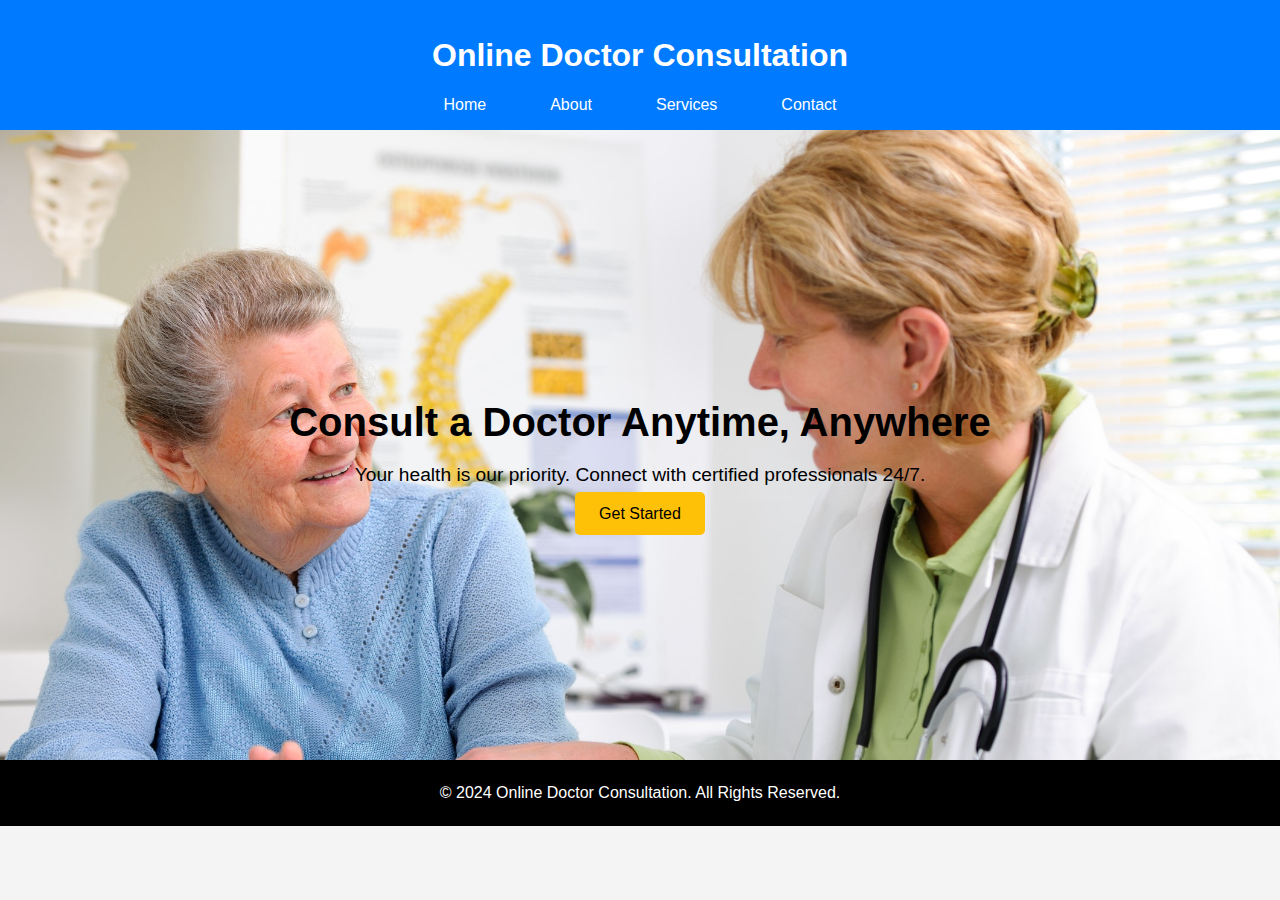
<file: index.html>
<!DOCTYPE html>
<html lang="en">
<head>
    <meta charset="UTF-8">
    <meta name="viewport" content="width=device-width, initial-scale=1.0">
    <title>Welcome to Online Doctor Consultation</title>
    <style>
        body {
            font-family: 'Poppins', sans-serif;
            margin: 0;
            padding: 0;
            background: #f4f4f4;
        }

        header {
            background: #007bff;
            color: white;
            padding: 1rem;
        }

        header h1 {
            font-size: 2rem;
            text-align: center;
        }

        header nav ul {
            list-style: none;
            display: flex;
            justify-content: center;
            margin: 0;
            padding: 0;
        }

        header nav ul li {
            margin: 0 1rem;
        }

        header nav ul li a {
            text-decoration: none;
            color: white;
            font-weight: 500;
            padding: 0.5rem 1rem;
            border-radius: 5px;
            transition: background-color 0.3s, color 0.3s;
        }

        /* Hover effect for navigation links */
        header nav ul li a:hover {
            background-color:white;
            color: black;
        }

        .hero {
            background: url('images/doctorpic1.jpg') no-repeat center/cover;
            height: 70vh;
            display: flex;
            justify-content: center;
            align-items: center;
            color: black;
            text-align: center;
        }

        .hero h2 {
            font-size: 2.5rem;
            margin-bottom: 1rem;
        }

        .hero p {
            font-size: 1.2rem;
        }

        .hero .btn {
            background: #ffc107;
            color: black;
            padding: 0.8rem 1.5rem;
            border-radius: 5px;
            text-decoration: none;
            transition: background-color 0.3s, color 0.3s;
        }

        /* Hover effect for the button */
        .hero .btn:hover {
            background-color: #007bff;
            color: white;
        }

        /* Footer Styles */
        footer {
            background-color: black;
            color: white;
            padding: 1.5rem 1rem;
            text-align: center;
        }

        footer .container {
            max-width: 1200px;
            margin: 0 auto;
        }

        footer p {
            font-size: 1rem;
            margin: 0;
            font-weight: 400;
        }

        footer a {
            color: white;
            text-decoration: none;
            font-weight: 500;
            transition: color 0.3s ease;
        }

        footer a:hover {
            color: #ffc107;
        }

        /* Responsive Design */
        @media (max-width: 768px) {
            footer {
                padding: 1rem 0.5rem;
            }

            footer p {
                font-size: 0.9rem;
            }
        }

        @media (max-width: 480px) {
            footer p {
                font-size: 0.8rem;
            }
        }
    </style>
</head>
<body>
    <header>
        <div class="container">
            <h1>Online Doctor Consultation</h1>
            <nav>
                <ul>
                    <li><a href="index.html">Home</a></li>
                    <li><a href="about.html">About</a></li>
                    <li><a href="services.html">Services</a></li>
                    <li><a href="contact.html">Contact</a></li>
                </ul>
            </nav>
        </div>
    </header>

    <section id="home" class="hero">
        <div class="container">
            <h2>Consult a Doctor Anytime, Anywhere</h2>
            <p>Your health is our priority. Connect with certified professionals 24/7.</p>
            <a href="about.html" class="btn">Get Started</a>
        </div>
    </section>

    <footer>
        <div class="container">
            <p>&copy; 2024 Online Doctor Consultation. All Rights Reserved.</p>
        </div>
    </footer>
</body>
</html>
</file>
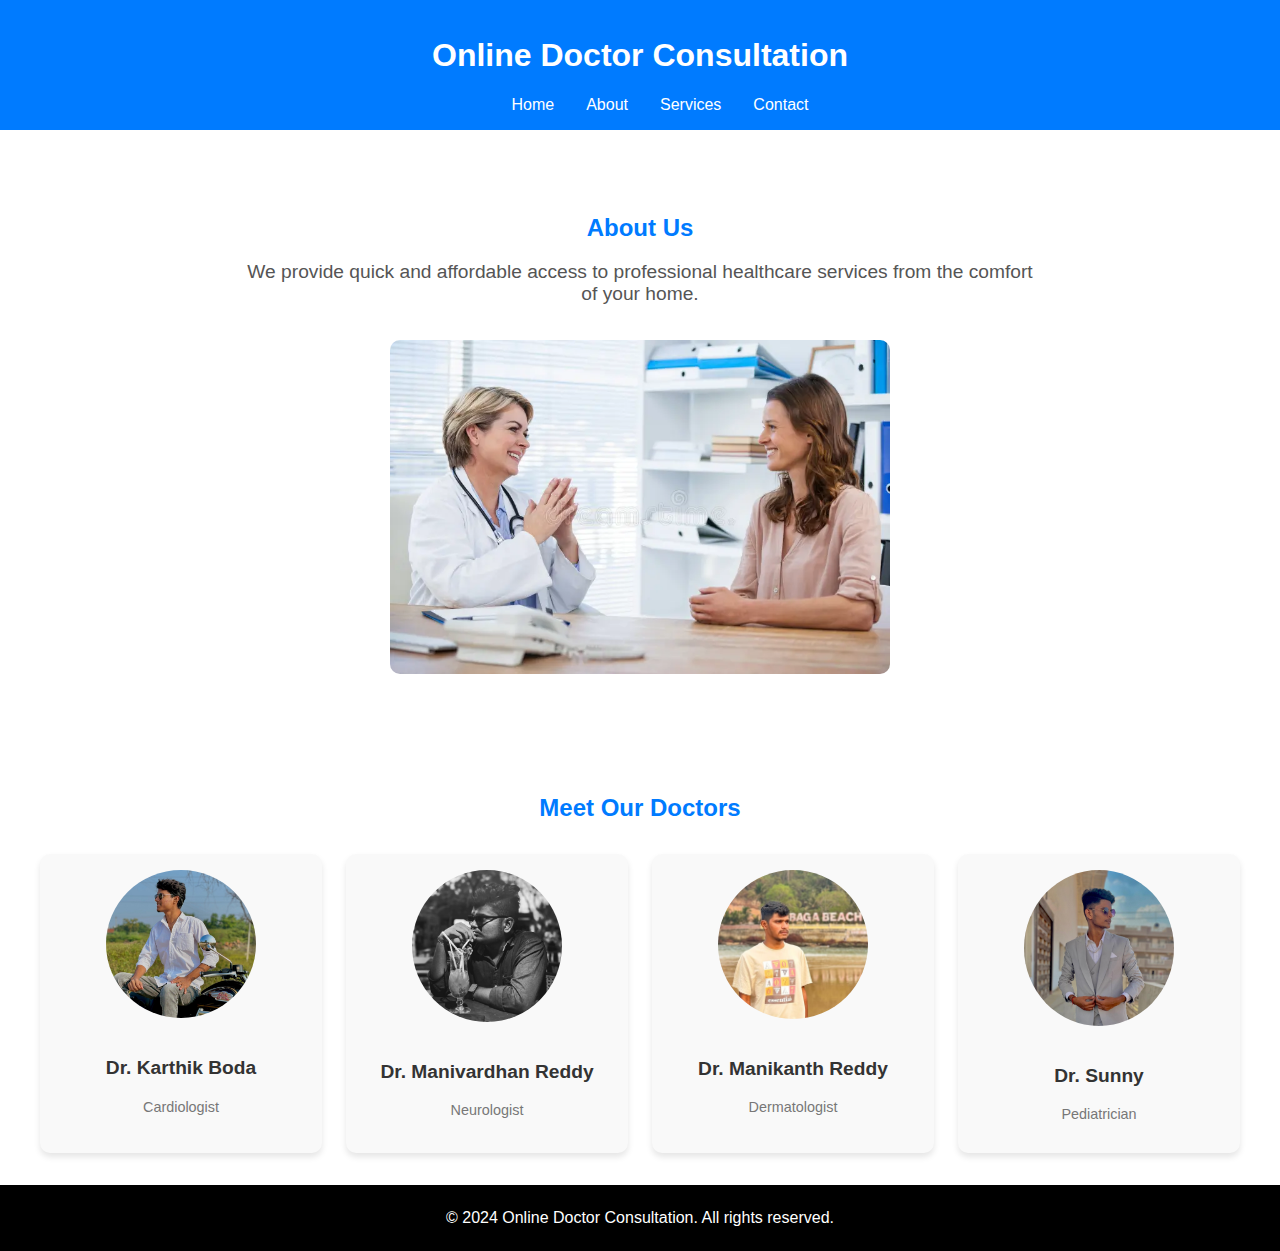
<file: about.html>
<!DOCTYPE html>
<html lang="en">
<head>
    <meta charset="UTF-8">
    <meta name="viewport" content="width=device-width, initial-scale=1.0">
    <title>About Us</title>
    <style>
        body {
            font-family: 'Poppins', sans-serif;
            margin: 0;
            padding: 0;
            background: white;
        }

        header {
            background: #007bff;
            color: white;
            padding: 1rem;
            text-align: center;
        }

        header h1 {
            font-size: 2rem;
        }

        header nav ul {
            list-style: none;
            display: flex;
            justify-content: center;
            margin: 0;
        }

        header nav ul li {
            margin: 0 1rem;
        }

        header nav ul li a {
            text-decoration: none;
            color: white;
            font-weight: 500;
        }

        .about {
            padding: 2rem;
            max-width: 800px;
            margin: 2rem auto;
            text-align: center;
        }

        .about h2 {
            color: #007bff;
            margin-bottom: 1rem;
        }

        .about p {
            font-size: 1.2rem;
            color: #555;
        }

        .about img {
            width: 100%;
            max-width: 500px;
            border-radius: 10px;
            margin-top: 1rem;
        }

        .team {
            padding: 2rem;
            max-width: 1200px;
            margin: 0 auto;
        }

        .team h2 {
            text-align: center;
            color: #007bff;
            margin-bottom: 2rem;
        }

        .team-container {
            display: grid;
            grid-template-columns: repeat(auto-fit, minmax(250px, 1fr));
            gap: 1.5rem;
        }

        .doctor {
            text-align: center;
            background: #f9f9f9;
            border-radius: 10px;
            padding: 1rem;
            box-shadow: 0 4px 6px rgba(0, 0, 0, 0.1);
            transition: transform 0.3s ease;
        }

        .doctor img {
            width: 100%;
            max-width: 150px;
            border-radius: 50%;
            margin-bottom: 1rem;
        }

        .doctor h3 {
            font-size: 1.2rem;
            color: #333;
        }

        .doctor p {
            color: #777;
            font-size: 0.9rem;
        }

        .doctor:hover {
            transform: scale(1.05);
        }

        footer {
            background-color: black;
            color: white;
            padding: 1.5rem 1rem;
            text-align: center;
        }

        footer p {
            font-size: 1rem;
            margin: 0;
            font-weight: 400;
            color: white;
        }

        footer a {
            color: white;
            text-decoration: none;
            font-weight: 500;
            transition: color 0.3s ease;
        }

        footer a:hover {
            color: #ffc107;
        }
    </style>
</head>
<body>
    <header>
        <div class="container">
            <h1>Online Doctor Consultation</h1>
            <nav>
                <ul class="nav-links">
                    <li><a href="index.html">Home</a></li>
                    <li><a href="about.html" class="active">About</a></li>
                    <li><a href="services.html">Services</a></li>
                    <li><a href="contact.html">Contact</a></li>
                </ul>
            </nav>
        </div>
    </header>
    <main>
        <section class="about">
            <div class="container">
                <h2>About Us</h2>
                <p>We provide quick and affordable access to professional healthcare services from the comfort of your home.</p>
                <img src="images/doctorpic2.webp" alt="About Us">
            </div>
        </section>
        <section class="team">
            <div class="container">
                <h2>Meet Our Doctors</h2>
                <div class="team-container">
                    <div class="doctor">
                        <img src="images/721.jpg" alt="Dr. Karthik Boda">
                        <h3>Dr. Karthik Boda</h3>
                        <p>Cardiologist</p>
                    </div>
                    <div class="doctor">
                        <img src="images/b0.jpg" alt="Dr.Archana">
                        <h3>Dr. Manivardhan Reddy</h3>
                        <p>Neurologist</p>
                    </div>
                    <div class="doctor">
                        <img src="images/a12.jpg" alt="Dr. Emily Davis">
                        <h3>Dr. Manikanth Reddy</h3>
                        <p>Dermatologist</p>
                    </div>
                    <div class="doctor">
                        <img src="images/sun.jpg" alt="Dr. Michael Brown">
                        <h3>Dr. Sunny</h3>
                        <p>Pediatrician</p>
                    </div>
                </div>
            </div>
        </section>
    </main>
    <footer>
        <div class="container">
            <p>&copy; 2024 Online Doctor Consultation. All rights reserved.</p>
        </div>
    </footer>
</body>
</html>
</file>
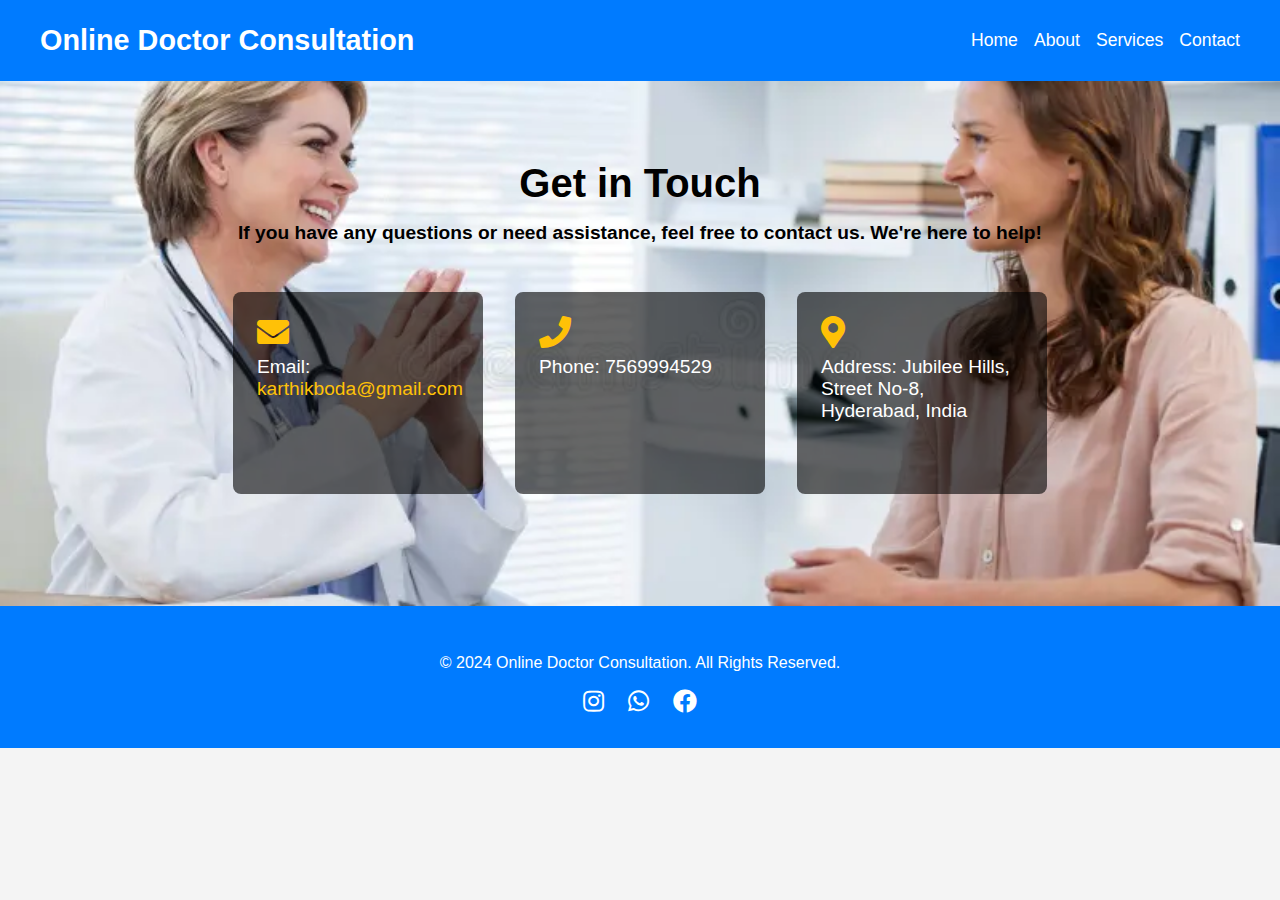
<file: contact.html>
<!DOCTYPE html>
<html lang="en">
<head>
    <meta charset="UTF-8">
    <meta name="viewport" content="width=device-width, initial-scale=1.0">
    <title>Contact Us | Online Doctor Consultation</title>
    <link rel="stylesheet" href="https://cdnjs.cloudflare.com/ajax/libs/font-awesome/5.15.4/css/all.min.css">
    <style>
        /* Basic Reset */
        * {
            margin: 0;
            padding: 0;
            box-sizing: border-box;
        }

        /* Body & Layout */
        body {
            font-family: 'Poppins', sans-serif;
            background-color: #f4f4f4;
            color: #333;
        }

        /* Header */
        header {
            background-color: #007bff;
            color: white;
            padding: 1.5rem 0;
        }

        header .container {
            max-width: 1200px;
            margin: auto;
            display: flex;
            justify-content: space-between;
            align-items: center;
        }

        header h1 {
            font-size: 1.8rem;
        }

        header nav ul {
            list-style: none;
            display: flex;
            gap: 1rem;
        }

        header nav ul li {
            display: inline-block;
        }

        header nav ul li a {
            text-decoration: none;
            color: white;
            font-weight: 500;
            font-size: 1.1rem;
            transition: color 0.3s;
        }

        header nav ul li a:hover {
            color: #ffc107;
        }
        

        /* Contact Section */
        .contact {
            background: url('images/doctorpic2.webp') no-repeat center center/cover;
            padding: 5rem 1rem;
            color: white;
            text-align: center;
        }

        .contact h2 {
            font-size: 2.5rem;
            color: black;
            margin-bottom: 1rem;
        }

        .contact p {
            font-size: 1.2rem;
            color: white;
            margin-bottom: 3rem;
        }
        .contact h4{
            font-size: 1.2rem;
            color:black;
            margin-bottom: 3rem;
        }

        /* Contact Info */
        .contact-details {
            display: flex;
            flex-wrap: wrap;
            justify-content: center;
            gap: 2rem;
            margin: 2rem 0;
        }

        .contact-item {
            background: rgba(0, 0, 0, 0.6);
            padding: 1.5rem;
            border-radius: 8px;
            text-align: left;
            width: 250px;
            color: white;
        }

        .contact-item i {
            font-size: 2rem;
            margin-bottom: 0.5rem;
            color: #ffc107;
        }

        .contact-item a {
            color: #ffc107;
            text-decoration: none;
        }

        /* Contact Form */
        .contact-form {
            background-color: rgba(0, 0, 0, 0.6);
            padding: 2rem;
            border-radius: 10px;
            width: 100%;
            max-width: 600px;
            margin: 0 auto;
            color: white;
        }

        .contact-form h3 {
            color: #ffc107;
            font-size: 1.8rem;
            margin-bottom: 1rem;
        }

        .contact-form input,
        .contact-form textarea {
            width: 100%;
            padding: 1rem;
            border: none;
            border-radius: 5px;
            margin-bottom: 1rem;
            font-size: 1rem;
        }

        .contact-form button {
            background-color: #007bff;
            color: white;
            padding: 1rem 2rem;
            border: none;
            border-radius: 5px;
            font-size: 1rem;
            cursor: pointer;
            transition: background-color 0.3s;
        }

        .contact-form button:hover {
            background-color: #0056b3;
        }

        /* Footer with Social Media */
        .footer {
            background-color: #007bff;
            color: white;
            padding: 2rem 1rem;
            text-align: center;
        }

        .footer .social-icons {
            margin-top: 1rem;
            display: flex;
            justify-content: center;
            gap: 1.5rem;
        }

        .footer .social-icons a {
            color: white;
            font-size: 1.5rem;
            transition: color 0.3s;
        }

        .footer .social-icons a:hover {
            color: #ffc107;
        }

        .footer p {
            margin-top: 1rem;
        }

        /* Responsive Design */
        @media (max-width: 768px) {
            header h1 {
                font-size: 1.5rem;
            }

            .contact h2 {
                font-size: 2rem;
            }

            .contact-item {
                width: 100%;
                margin: 0 auto;
            }
        }
    </style>
</head>
<body>
    <!-- Header -->
    <header>
        <div class="container">
            <h1>Online Doctor Consultation</h1>
            <nav>
                <ul>
                    <li><a href="index.html">Home</a></li>
                    <li><a href="about.html">About</a></li>
                    <li><a href="services.html">Services</a></li>
                    <li><a href="contact.html">Contact</a></li>
                </ul>
            </nav>
        </div>
    </header>

    <!-- Contact Section -->
    <section class="contact">
        <h2>Get in Touch</h2>
        <h4>If you have any questions or need assistance, feel free to contact us. We're here to help!</h4>
        <div class="contact-details">
            <div class="contact-item">
                <i class="fas fa-envelope"></i>
                <p>Email: <a href="mailto:karthikboda@gmail.com">karthikboda@gmail.com</a></p>
            </div>
            <div class="contact-item">
                <i class="fas fa-phone"></i>
                <p>Phone: 7569994529</p>
            </div>
            <div class="contact-item">
                <i class="fas fa-map-marker-alt"></i>
                <p>Address: Jubilee Hills, Street No-8, Hyderabad, India</p>
            </div>
        </div>
    </section>

    <!-- Footer -->
    <footer class="footer">
        <p>&copy; 2024 Online Doctor Consultation. All Rights Reserved.</p>
        <div class="social-icons">
            <a href="https://www.instagram.com/_karthik_boda24" target="_blank"><i class="fab fa-instagram"></i></a>
            <a href="https://wa.me/917569994529" target="_blank"><i class="fab fa-whatsapp"></i></a>
            <a href="https://www.facebook.com/karthiboda24" target="_blank"><i class="fab fa-facebook"></i></a>
        </div>
    </footer>
</body>
</html>
</file>
